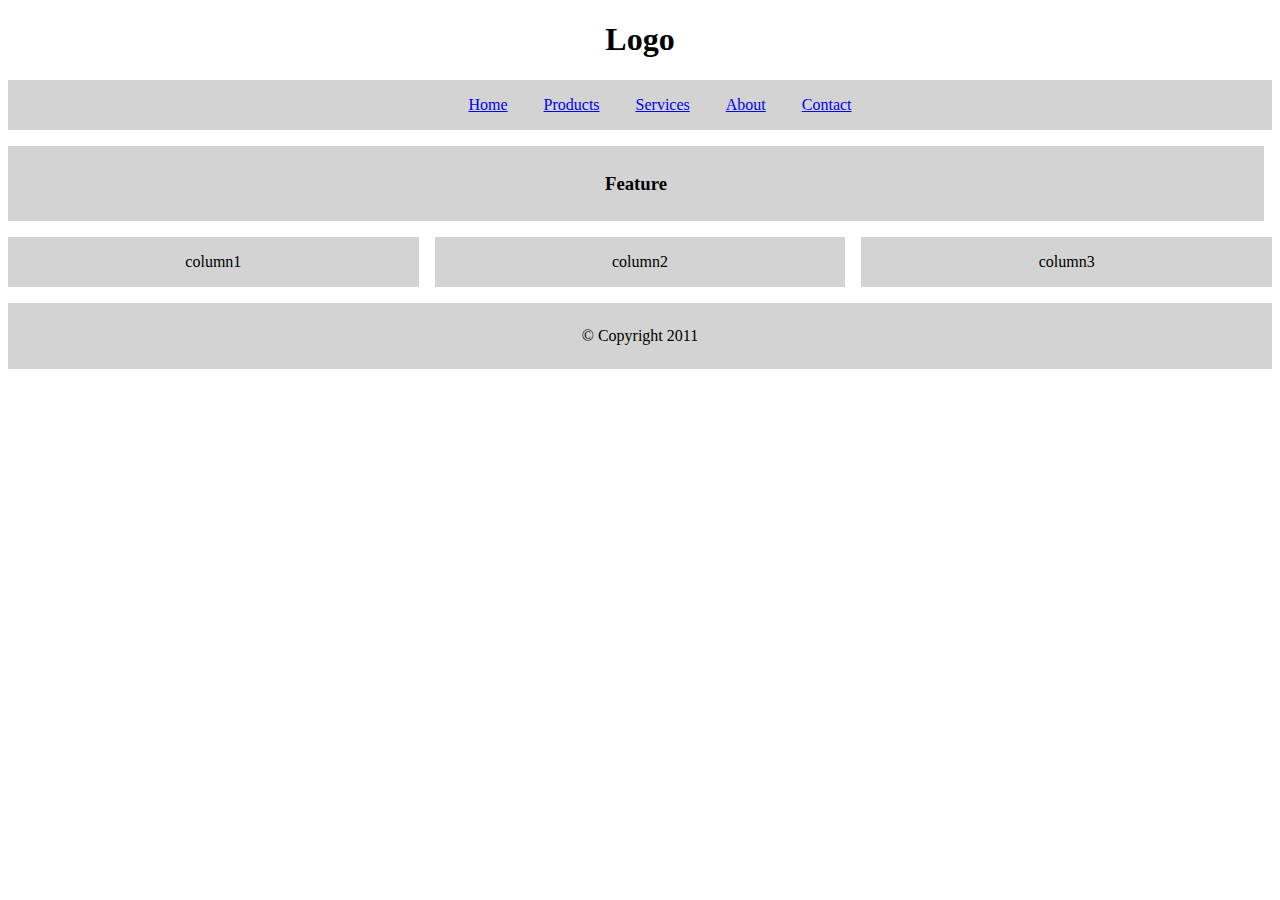
<file: Advanced1/index.html>
<!DOCTYPE html>
<html lang="en">
  <head>
    <meta charset="UTF-8" />
    <meta name="viewport" content="width=device-width, initial-scale=1.0" />
    <link rel="stylesheet" href="./style.css" />
    <title>Document</title>
  </head>
  <body>
    <header>
      <h1>Logo</h1>
      <nav>
        <ul>
          <li><a href="#">Home</a></li>
          <li><a href="#">Products</a></li>
          <li><a href="#">Services</a></li>
          <li><a href="#">About</a></li>
          <li><a href="#">Contact</a></li>
        </ul>
      </nav>
    </header>
    <div class="feature">
      <h3>Feature</h3>
    </div>
    <div class="row">
      <div class="column1"><p>column1</p></div>
      <div class="column2"><p>column2</p></div>
      <div class="column3"><p>column3</p></div>
    </div>
    <footer>
      <p>&copy; Copyright 2011</p>
    </footer>
  </body>
</html>
</file>
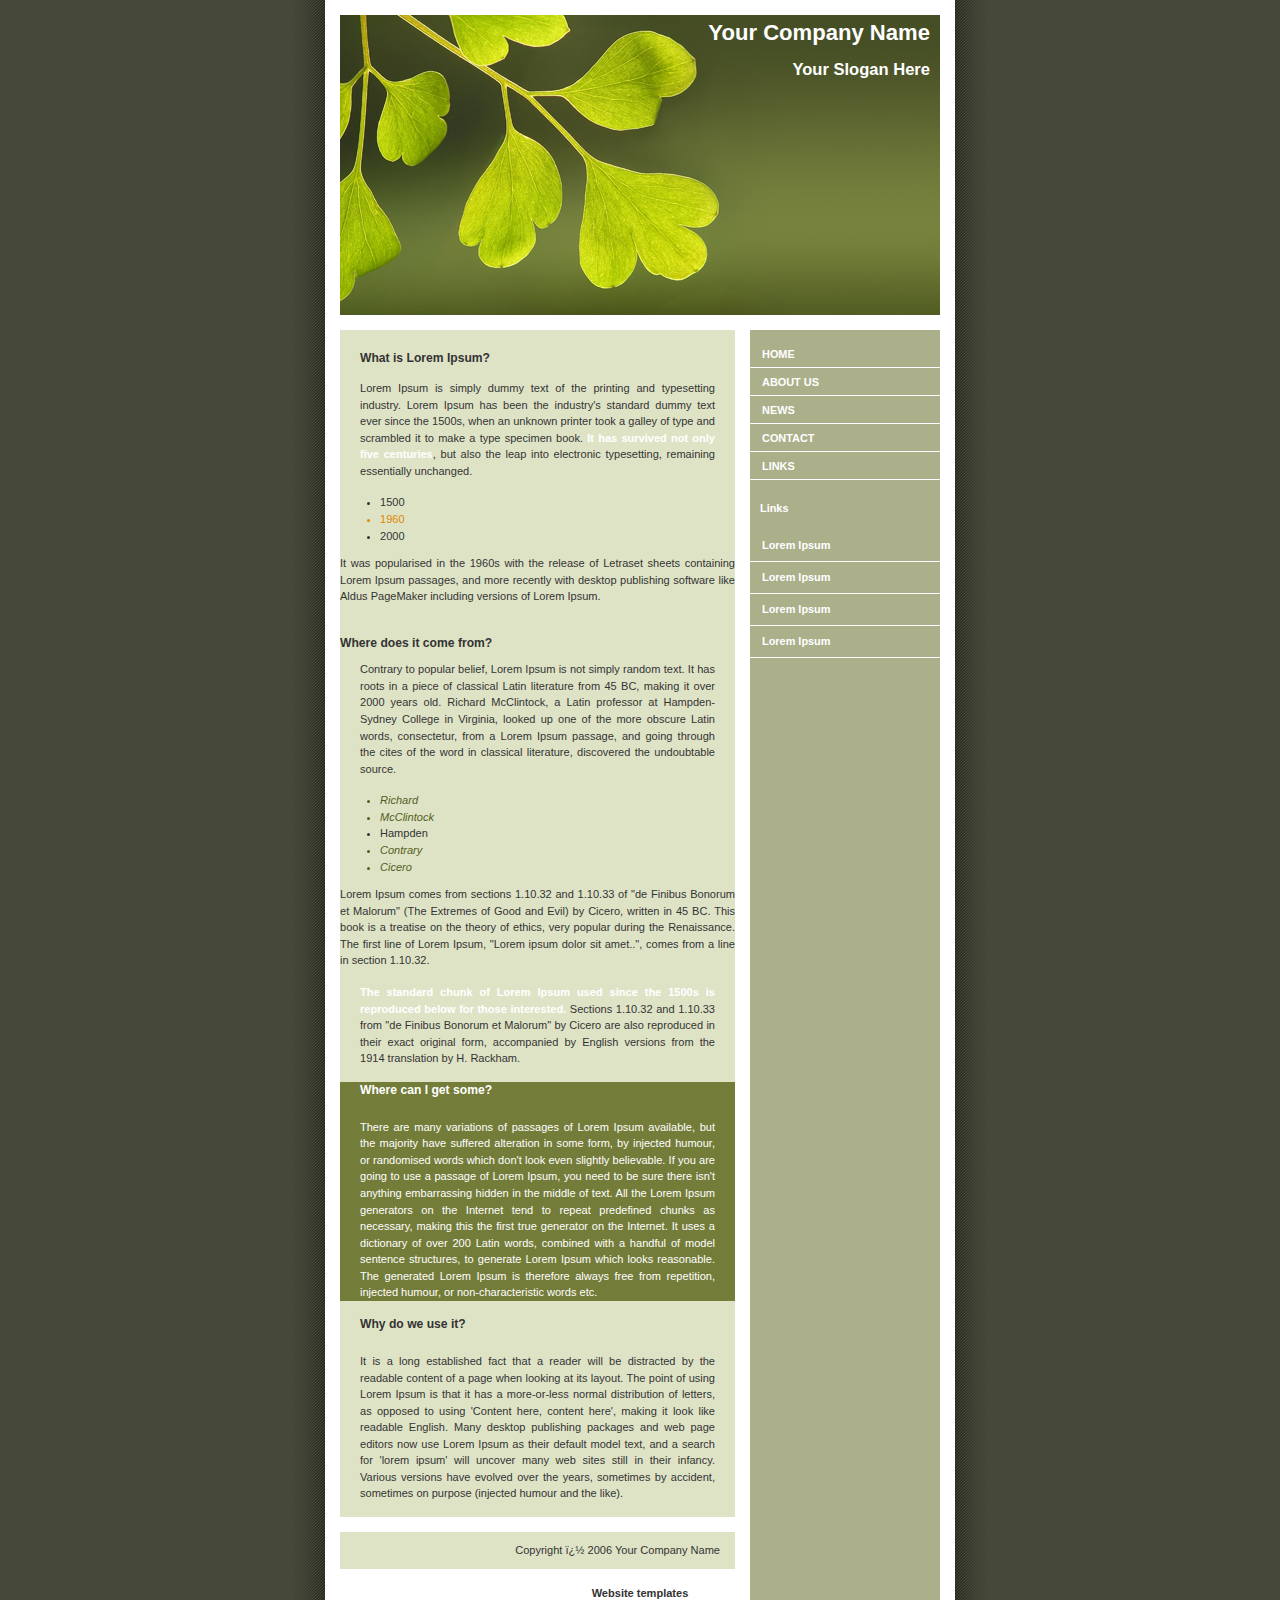
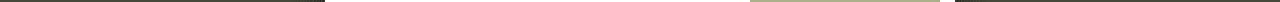
<file: exercise2/index.html>
<!DOCTYPE html PUBLIC "-//W3C//DTD XHTML 1.0 Strict//EN" "http://www.w3.org/TR/xhtml1/DTD/xhtml1-strict.dtd">
<html xmlns="http://www.w3.org/1999/xhtml" xml:lang="en">
  <head>
    <meta http-equiv="content-type" content="text/html; charset=iso-8859-1" />
    <title>Your Company Name</title>
    <link rel="stylesheet" type="text/css" media="screen" href="style.css" />

    <!-- Your CSS goes here -->
    <style>
      body {
        background: #464939 url(pagebg.gif) repeat-y top center;
      }
      h3 {
        font-size: 12pt;
      }
      #participation {
        color: white;
        background: #747c3a;
      }
      .danger {
        color: white;
        font-weight: bold;
      }

      ul > li {
        color: #525d21;
        font-style: italic;
      }
      .years .strong {
        color: #dd8804;
      }
    </style>
  </head>
  <body>
    <div id="container">
      <div id="intro">
        <div id="pageHeader">
          <h1><span>Your Company Name</span></h1>
          <h2><span>Your Slogan Here</span></h2>
        </div>
      </div>

      <div id="supportingText">
        <div id="explanation">
          <h3><span>What is Lorem Ipsum?</span></h3>
          <p class="p1">
            <span
              >Lorem Ipsum is simply dummy text of the printing and typesetting
              industry. Lorem Ipsum has been the industry's standard dummy text
              ever since the 1500s, when an unknown printer took a galley of
              type and scrambled it to make a type specimen book.
              <span class="danger">It has survived not only five centuries</span
              >, but also the leap into electronic typesetting, remaining
              essentially unchanged.
              <ul>
                <span class="years">
                  <li>1500</li>
                  <li class="strong">1960</li>
                  <li>2000</li>
                </span>
              </ul>
              It was popularised in the 1960s with the release of Letraset
              sheets containing Lorem Ipsum passages, and more recently with
              desktop publishing software like Aldus PageMaker including
              versions of Lorem Ipsum.</span
            >
          </p>
        </div>
        <div id="philosophy">
          <h3><span>Where does it come from?</span></h3>
          <p class="p1">
            <span
              >Contrary to popular belief, Lorem Ipsum is not simply random
              text. It has roots in a piece of classical Latin literature from
              45 BC, making it over 2000 years old. Richard McClintock, a Latin
              professor at Hampden-Sydney College in Virginia, looked up one of
              the more obscure Latin words, consectetur, from a Lorem Ipsum
              passage, and going through the cites of the word in classical
              literature, discovered the undoubtable source.

              <ul>
                <li>Richard</li>
                <li>McClintock</li>
                <span>
                  <li class="strong">Hampden</li>
                </span>
                <li>Contrary</li>
                <li>Cicero</li>
              </ul>

              Lorem Ipsum comes from sections 1.10.32 and 1.10.33 of "de Finibus
              Bonorum et Malorum" (The Extremes of Good and Evil) by Cicero,
              written in 45 BC. This book is a treatise on the theory of ethics,
              very popular during the Renaissance. The first line of Lorem
              Ipsum, "Lorem ipsum dolor sit amet..", comes from a line in
              section 1.10.32.</span
            >
          </p>
          <p class="p2">
            <span
              ><span class="danger"
                >The standard chunk of Lorem Ipsum used since the 1500s is
                reproduced below for those interested.</span
              >
              Sections 1.10.32 and 1.10.33 from "de Finibus Bonorum et Malorum"
              by Cicero are also reproduced in their exact original form,
              accompanied by English versions from the 1914 translation by H.
              Rackham.</span
            >
          </p>
        </div>

        <div id="participation">
          <h3><span>Where can I get some?</span></h3>
          <p class="p1">
            <span
              >There are many variations of passages of Lorem Ipsum available,
              but the majority have suffered alteration in some form, by
              injected humour, or randomised words which don't look even
              slightly believable. If you are going to use a passage of Lorem
              Ipsum, you need to be sure there isn't anything embarrassing
              hidden in the middle of text. All the Lorem Ipsum generators on
              the Internet tend to repeat predefined chunks as necessary, making
              this the first true generator on the Internet. It uses a
              dictionary of over 200 Latin words, combined with a handful of
              model sentence structures, to generate Lorem Ipsum which looks
              reasonable. The generated Lorem Ipsum is therefore always free
              from repetition, injected humour, or non-characteristic words
              etc.</span
            >
          </p>
        </div>

        <div id="benefits">
          <h3><span>Why do we use it?</span></h3>
          <p class="p1">
            <span
              >It is a long established fact that a reader will be distracted by
              the readable content of a page when looking at its layout. The
              point of using Lorem Ipsum is that it has a more-or-less normal
              distribution of letters, as opposed to using 'Content here,
              content here', making it look like readable English. Many desktop
              publishing packages and web page editors now use Lorem Ipsum as
              their default model text, and a search for 'lorem ipsum' will
              uncover many web sites still in their infancy. Various versions
              have evolved over the years, sometimes by accident, sometimes on
              purpose (injected humour and the like).</span
            >
          </p>
        </div>

        <div id="footer">Copyright � 2006 Your Company Name</div>
      </div>

      <div id="linkList">
        <div id="linkList2">
          <div id="lselect">
            <ul>
              <li><a href="">Home</a></li>
              <li><a href="">About Us</a></li>
              <li><a href="">News</a></li>
              <li><a href="">Contact</a></li>
              <li><a href="">Links</a></li>
            </ul>
          </div>

          <div id="larchives">
            <h3 class="archives"><span>Links</span></h3>
            <ul>
              <li><a href="">Lorem Ipsum</a></li>
              <li><a href="">Lorem Ipsum</a></li>
              <li><a href="">Lorem Ipsum</a></li>
              <li><a href="">Lorem Ipsum</a></li>
            </ul>
          </div>
        </div>
      </div>
    </div>
    <!-- Designed by DreamTemplate. Please leave link unmodified. -->
    <br />
    <center>
      <a
        href="http://www.dreamtemplate.com"
        title="Website Templates"
        target="_blank"
        >Website templates</a
      >
    </center>
  </body>
</html>
</file>
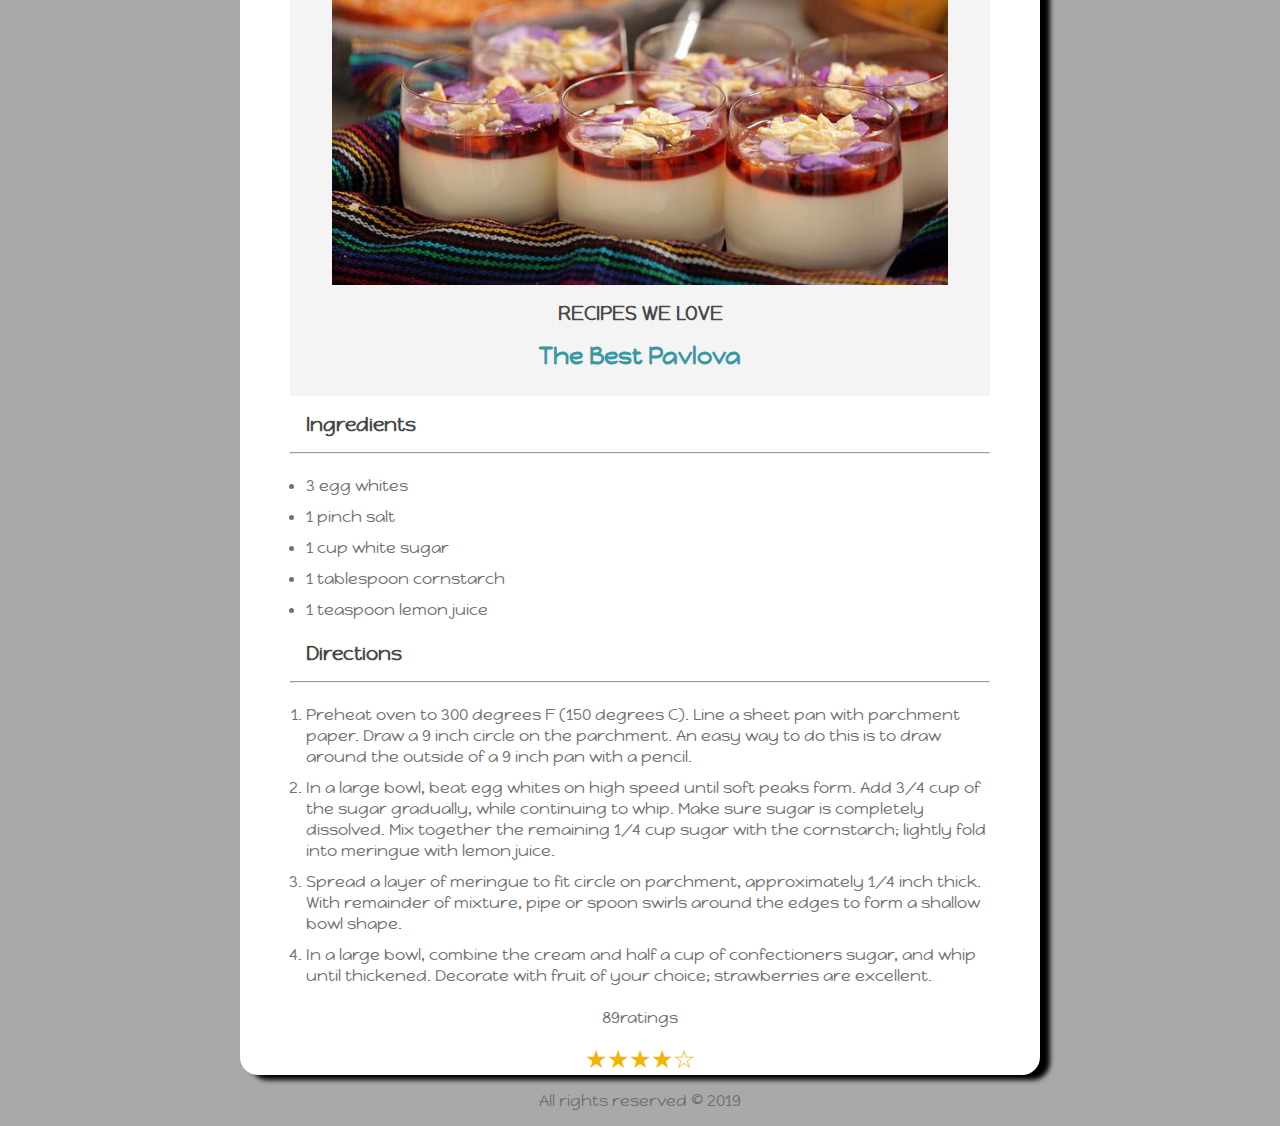
<file: recipes.html>
<!DOCTYPE html>
<html lang="en">
  <head>
    <meta charset="UTF-8" />
    <meta name="viewport" content="width=device-width, initial-scale=1.0" />
    <link rel="stylesheet" href="./recipes.css" />
    <title>Recipes</title>
    <!-- google fonts -->
    <link
      href="https://fonts.googleapis.com/css2?family=Happy+Monkey&display=swap"
      rel="stylesheet"
    />
  </head>
  <body>
    <div class="container">
      <header>
        <h1>Recipes</h1>
        <p>
          A great recipe is at the heart of every memorable meal. Browse our
          themed recipes for inspiration or search by ingredient
        </p>
      </header>
      <div>
        <div class="hero">
          <img src="./img/curd-and-treacle.jpg" alt="" />
          <h3>RECIPES WE LOVE</h3>
          <h2>The Best Pavlova</h2>
        </div>
        <div class="content">
          <h3>Ingredients</h3>
          <hr />
          <ul>
            <li>3 egg whites</li>
            <li>1 pinch salt</li>
            <li>1 cup white sugar</li>
            <li>1 tablespoon cornstarch</li>
            <li>1 teaspoon lemon juice</li>
          </ul>
          <h3>Directions</h3>
          <hr />
          <ol>
            <li>
              Preheat oven to 300 degrees F (150 degrees C). Line a sheet pan
              with parchment paper. Draw a 9 inch circle on the parchment. An
              easy way to do this is to draw around the outside of a 9 inch pan
              with a pencil.
            </li>
            <li>
              In a large bowl, beat egg whites on high speed until soft peaks
              form. Add 3/4 cup of the sugar gradually, while continuing to
              whip. Make sure sugar is completely dissolved. Mix together the
              remaining 1/4 cup sugar with the cornstarch; lightly fold into
              meringue with lemon juice.
            </li>
            <li>
              Spread a layer of meringue to fit circle on parchment,
              approximately 1/4 inch thick. With remainder of mixture, pipe or
              spoon swirls around the edges to form a shallow bowl shape.
            </li>
            <li>
              In a large bowl, combine the cream and half a cup of confectioners
              sugar, and whip until thickened. Decorate with fruit of your
              choice; strawberries are excellent.
            </li>
          </ol>
        </div>
        <div class="ratings">
          <p>89ratings</p>
          <span>&#9733;&#9733;&#9733;&#9733;&#9734;</span>
        </div>
      </div>
      <footer>
        <p>All rights reserved &copy; 2019</p>
      </footer>
    </div>
  </body>
</html>
</file>
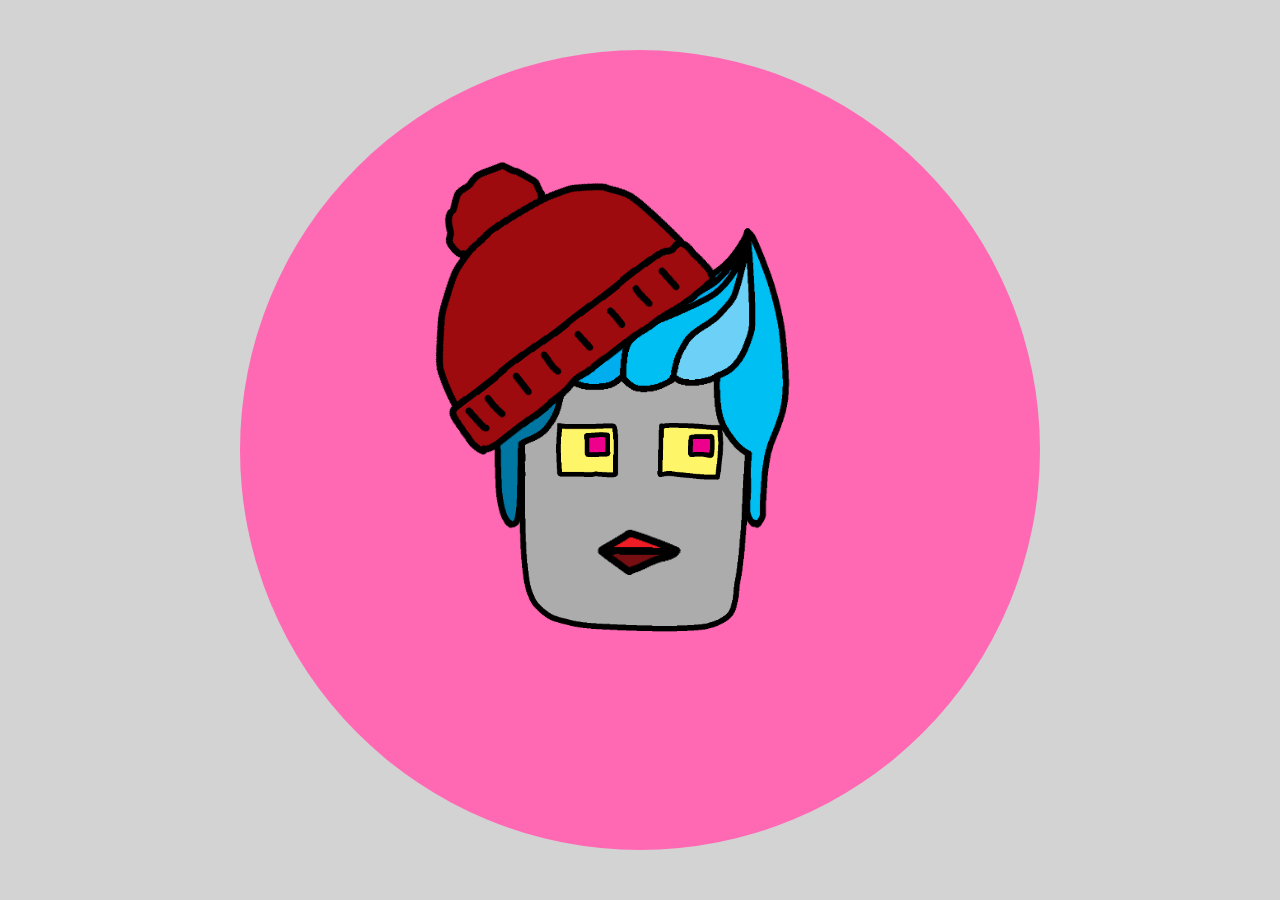
<file: robot exercise/robot.html>
<html>
  <head>
    <link rel="stylesheet" href="robot.css" />
  </head>

  <body>
    <div class="canvas">
      <img id="face" src="face.png" />
      <img id="eyes2" src="eyes2.png" />
      <img id="nose2" src="nose2.png" />
      <img id="hair1" src="hair1.png" />
      <img id="hat" src="hat.png" />
    </div>
  </body>
</html>
</file>
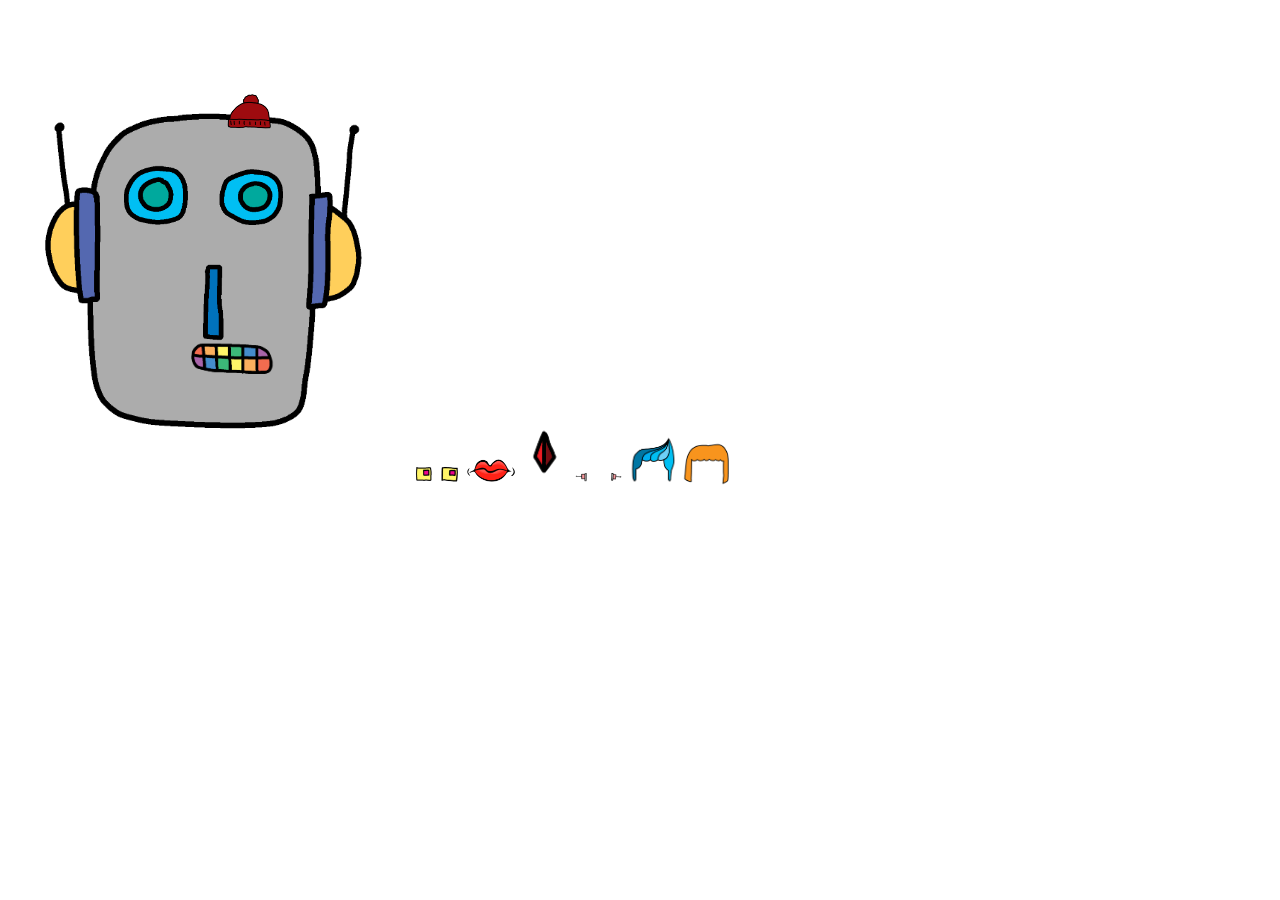
<file: robot/robot.html>
<html>

  <head>
    <link rel="stylesheet" href="robot.css">
  </head>
  
  <body>


    <img id="face" src="face.png">
    <img id="eyes1" src="eyes.png">
    <img id="eyes2" src="eyes2.png">
    <img id="mouth1" src="mouth.png">
    <img id="mouth2" src="mouth2.png">
    <img id="nose1" src="nose.png">
    <img id="nose2" src="nose2.png">
    <img id="ears1" src="ears.png">
    <img id="ears2" src="ears2.png">
    <img id="hair1" src="hair1.png">
    <img id="hair2" src="hair2.png">
    <img id="hat" src="hat.png">

 

 
    
  </body>
  
</html>
</file>
<file: Advanced1/style.css>
* {
  box-sizing: border-box;
}

h1 {
  text-align: center;
}

nav {
  background: lightgray;
  text-align: center;
}

nav ul {
  list-style-type: none;
}
li {
  display: inline-block;
  margin: 1rem;
}

.feature {
  text-align: center;
  background: lightgray;
  padding: 0.5rem;
  margin: 0 0.5rem 0.5rem 0;
}

/* .column {
  text-align: center;
  background: lightgray;
  float: left;
  width: 33.33%;
} */

.row {
  display: flex;
  flex-direction: row;
}

.column1 {
  margin: 8px 8px 8px 0;
  background: lightgray;
  width: 33.33%;
  text-align: center;
}

.column2 {
  margin: 8px;
  background: lightgray;
  width: 33.33%;
  text-align: center;
}

.column3 {
  margin: 8px 0 8px 8px;
  background: lightgray;
  width: 33.33%;
  text-align: center;
}

footer {
  margin-top: 8px;
  background: lightgray;
  padding: 0.5rem;
  text-align: center;
}
</file>
<file: exercise2/style.css>
a {
  font-weight: bold;
}

a:link,
a:visited {
  text-decoration: none;
  color: #333;
}

a:hover,
a:active {
  text-decoration: underline;
  color: #f36;
}

body {
  background: #f4f4f4 url(pagebg.gif) repeat-y top center;
  font: 69%/1.5em "Lucida Sans Unicode", "Lucida Grande", verdana, arial,
    sans-serif;
  color: #333;
  margin: 0;
  padding: 0;
  text-align: center;
}

p {
  margin: 0 0 10px;
}

#container {
  position: relative;
  background: transparent;
  margin: 0 auto;
  text-align: justify;
  width: 600px;
}

#container h3 {
  font-size: 110%;
  font-weight: bold;
  margin-bottom: 10px;
  margin-top: 30px;
}

#pageHeader {
  margin: 0;
  padding-top: 15px;
  height: 300px;
  background: #fff url(header.jpg) no-repeat bottom;
  border-bottom: 15px solid #fff;
  text-align: right;
}

#pageHeader h1,
#pageHeader h2 {
  margin: 0;
  padding: 10px;
  color: #ffffff;
}

#preamble {
  position: absolute;
  top: 330px;
  right: 0;
  z-index: 2;
  width: 190px;
  font-size: 90%;
  color: #fff;
  text-align: left;
  border-bottom: 15px solid #fff;
  line-height: 14px;
  padding-top: 10px;
}

#preamble p {
  margin: 0 17px 15px 15px;
}

#preamble h3 {
  height: 30px;
  margin: 0;
  padding: 0;
}

#preamble h3 span {
  margin: 0;
  padding: 10px;
}

#supportingText {
  margin: 0 205px 0 0;
  background-color: #dfe3c6;
  padding-top: 20px;
}

#supportingText p {
  margin: 0 20px 15px 20px;
}

#explanation h3 {
  height: 30px;
  margin: 0;
  padding: 0;
}

#explanation h3 span {
  margin: 0;
  padding: 20px;
}

#participation h3 {
  height: 37px;
  margin: 0;
  padding: 0;
}

#participation h3 span {
  margin: 0;
  padding: 20px;
}

#benefits h3 {
  height: 37px;
  margin: 0;
  padding: 0;
}

#benefits h3 span {
  margin: 0;
  padding: 20px;
}

#footer {
  border-top: 15px solid #fff;
  padding: 10px 15px 10px 10px;
  text-align: right;
  margin: 0;
  background-color: #dfe3c6;
}

#footer a {
  margin-left: 20px;
  color: #ccc;
}

#footer a:hover,
#footer a:active {
  color: #fff;
}

#linkList {
  background: transparent;
  padding: 0;
  margin: 0;
  width: 190px;
  position: absolute;
  top: 350px;
  right: 0;
  font-size: 90%;
}

#linkList ul {
  margin: 0;
  padding: 0;
  list-style: none;
}

#lselect ul,
#larchives ul,
#lresources ul {
  margin-top: -10px;
  margin-bottom: -10px;
}

#linkList li {
  display: block;
  padding: 8px 0 7px 12px;
  margin: 0;
  line-height: 160%;
  border-bottom: 1px solid #fff;
}

#linkList li a {
  color: #ffffff;
  font: bold 110% arial, helvectica, sans-serif;
}

#linkList li:hover {
  background-color: #7e8459;
  background-position: 0 0;
}

#linkList li:hover a {
  color: #fff;
}

#lselect {
  color: #377774;
}

#lselect li:hover {
  color: #656565;
}

#lselect li a {
  text-transform: uppercase;
  font: bold 110% arial, helvectica, sans-serif;
  display: block;
  margin: 0;
  padding: 0;
}

#lselect li:hover a {
  color: #fff;
}

#lselect li a.c:link,
#lselect li a.c:visited {
  display: inline;
  font-weight: normal;
  text-transform: none;
  font-size: 100%;
  color: #377774;
}

#lselect li:hover a.c {
  color: #ffb9cb;
}

h3.archives {
  height: 30px;
  margin: 0;
  padding: 0;
}

h3.archives span {
  margin: 0;
  padding: 10px;
  color: #ffffff;
}
</file>
<file: recipes.css>
* {
  margin: 0;
  padding: 0;
  box-sizing: border-box;
  font-family: "Happy Monkey", cursive;
}
hr {
  margin: 0 0 16px 0;
}
p,
li {
  color: #707070;
}
li {
  padding: 5px 0 5px 0;
}
ul,
ol {
  padding-left: 16px;
}
h2 {
  color: #3998a3;
  text-align: center;
}
h3 {
  color: #474747;
  padding: 16px;
}
.hero h3 {
  text-align: center;
  padding: 1rem;
}
body {
  background: darkgray;
}

h1 {
  color: #db0038;
  text-align: center;
  padding: 0.5rem;
}

.hero {
  background: #f4f4f4;
  padding: 0 0 25px 0;
}

.container {
  padding: 0 50px 0 50px;
  background: white;
  width: 800px;
  height: 1250px;
  position: absolute;
  left: 50%;
  top: 50%;
  transform: translate(-50%, -50%);
  border-radius: 18px;
  box-shadow: 10px 5px 5px black;
}
span {
  color: #f4b400;
  font-size: 25px;
}
.ratings {
  text-align: center;
}
.ratings p {
  padding: 16px;
}
footer {
  padding: 15px;
  text-align: center;
}
img {
  display: block;
  margin-left: auto;
  margin-right: auto;
  width: 88%;
}
header p {
  padding: 0 0 15px 0;
}
</file>
<file: robot exercise/robot.css>
body {
  background: lightgray;
}

.canvas {
  position: absolute;
  width: 800px;
  height: 800px;
  border-radius: 50%;
  background: hotpink;
  top: 50%;
  left: 50%;
  transform: translate(-50%, -50%);
}

img {
  width: 50px;
}
#face {
  position: absolute;
  width: 400px;
  top: 50%;
  left: 50%;
  transform: translate(-50%, -50%);
}

#hair1 {
  position: absolute;
  width: 350px;
  top: 50%;
  left: 50%;
  transform: translate(-50%, -70%);
}

#hat {
  position: absolute;
  width: 350px;
  top: 50%;
  left: 50%;
  transform: translate(-80%, -108%) rotate(-38deg);
}

#eyes2 {
  z-index: 1;
  position: absolute;
  width: 200px;
  top: 50%;
  left: 50%;
  transform: translate(-50%, -50%);
}

#nose2 {
  z-index: 1;
  position: absolute;
  width: 100px;
  top: 50%;
  left: 50%;
  transform: translate(-50%, 25%) rotate(90deg);
}
</file>
<file: robot/robot.css>
img {
  width: 50px;
}
#face {
  width: 400px;
  position:relative;
}

#hat {
  position:absolute;
  top:90;
  left:225;

}

#ears1 {
  position: absolute;
  left:10px;
  top:80px;
  width:30%;

}

#eyes1 {
  position: absolute;
  left:110px;
  width:15%;
  top:150px;
}

#nose1 {
  position:absolute;
  width: 5%;
  top:250px;
  left:180px;
}

#mouth2 {
  position:absolute;
  width: 8%;
  top:330px;
  left:180px;
}
</file>
